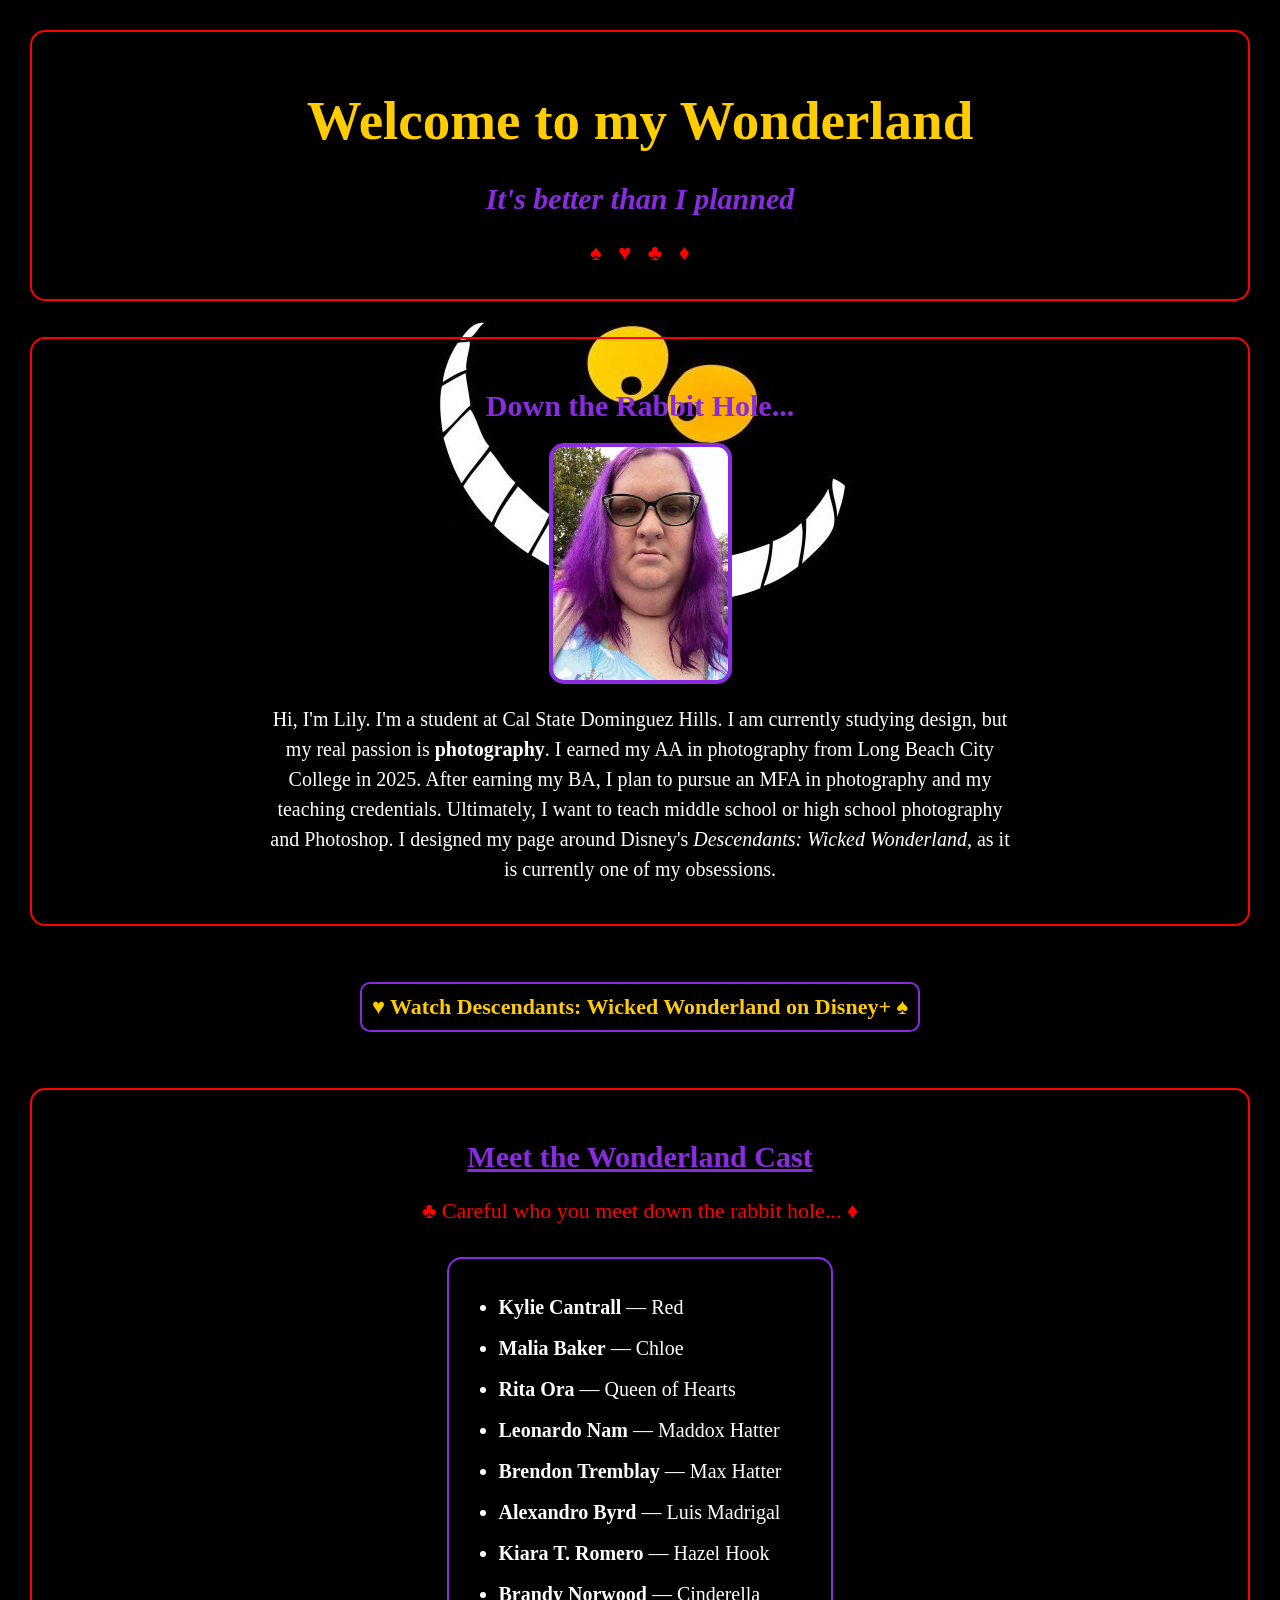
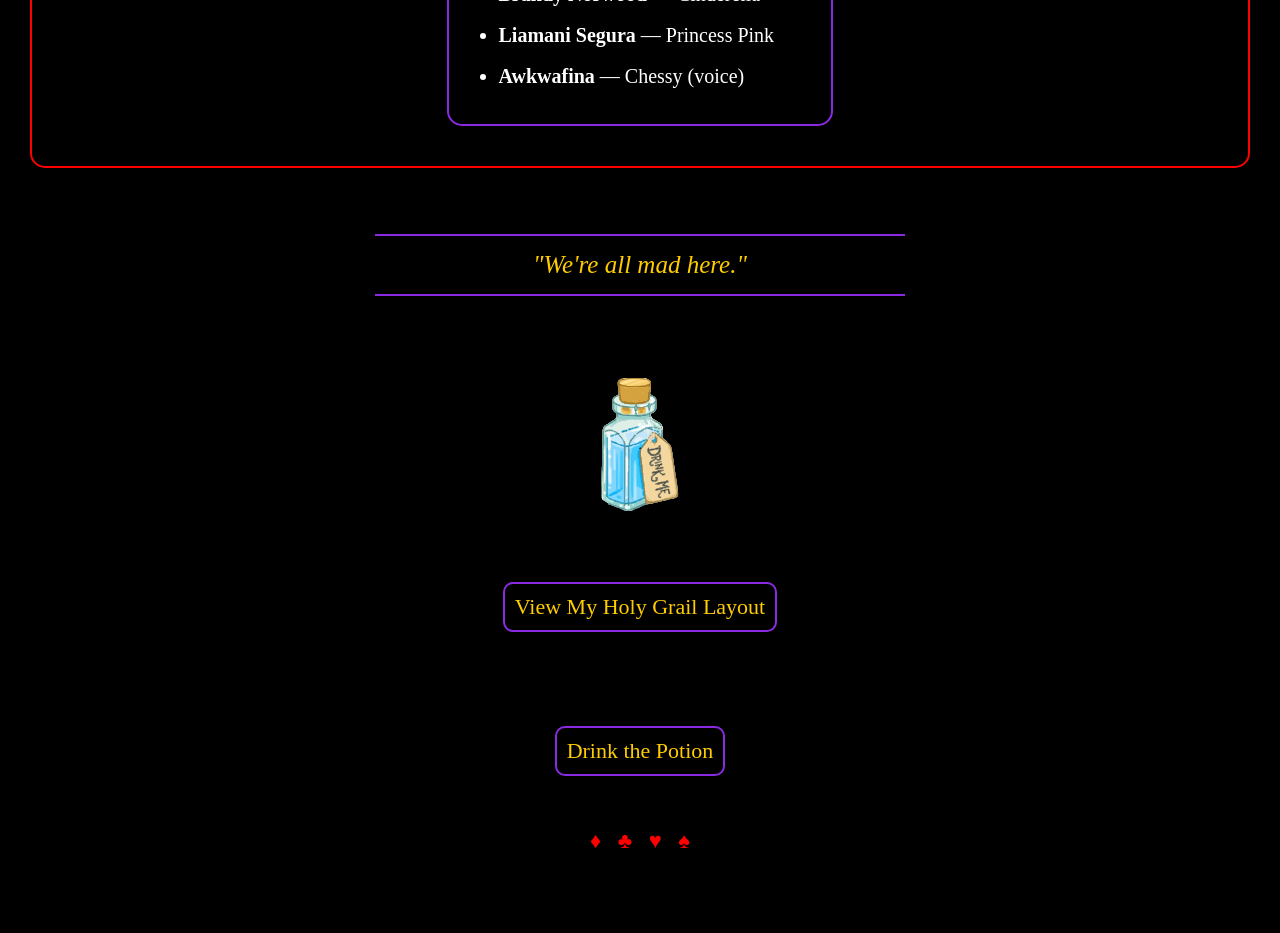
<file: index.html>
<!DOCTYPE html>

<html lang="en">

<head>
    <meta charset="UTF-8">
    <meta name="viewport" content="width=device-width, initial-scale=1.0">

    <title>Lily's Wonderland</title>

    <link rel="stylesheet" href="style.css">
</head>


<body>

    <!-- MAIN TITLE -->

<div id="title">

    <h1>
        <b>Welcome to my Wonderland</b>
    </h1>

    <h2>
        <em>It's better than I planned</em>
    </h2>

    <p class="cardsuits">
        ♠ &nbsp; ♥ &nbsp; ♣ &nbsp; ♦
    </p>

</div>


    <br><br>


    <!-- ABOUT ME SECTION -->

<div id="aboutme">

    <h2>
        Down the Rabbit Hole...
    </h2>


    <img src="lily.jpeg"
         alt="Photo of Lily">


    <p>
        Hi, I'm Lily. I'm a student at Cal State Dominguez Hills.
        I am currently studying design, but my real passion is
        <b>photography</b>. I earned my AA in photography from
        Long Beach City College in 2025. After earning my BA,
        I plan to pursue an MFA in photography and my teaching
        credentials. Ultimately, I want to teach middle school
        or high school photography and Photoshop. I designed my
        page around Disney's
        <em>Descendants: Wicked Wonderland</em>, as it is currently
        one of my obsessions.
    </p>

</div>

    <br><br>


    <!-- DISNEY+ LINK -->

    <a href="https://www.disneyplus.com/browse/entity-d010d071-99c7-4821-90f9-ab03ec144cc9">

        <b>♥ Watch Descendants: Wicked Wonderland on Disney+ ♠</b>

    </a>


    <br><br><br>


    <!-- CAST SECTION -->

<div id="cast">

    <h2>
        <u>Meet the Wonderland Cast</u>
    </h2>


    <p class="cardsuits">
        ♣ Careful who you meet down the rabbit hole... ♦
    </p>


    <ul>

        <li><b>Kylie Cantrall</b> — Red</li>

        <li><b>Malia Baker</b> — Chloe</li>

        <li><b>Rita Ora</b> — Queen of Hearts</li>

        <li><b>Leonardo Nam</b> — Maddox Hatter</li>

        <li><b>Brendon Tremblay</b> — Max Hatter</li>

        <li><b>Alexandro Byrd</b> — Luis Madrigal</li>

        <li><b>Kiara T. Romero</b> — Hazel Hook</li>

        <li><b>Brandy Norwood</b> — Cinderella</li>

        <li><b>Liamani Segura</b> — Princess Pink</li>

        <li><b>Awkwafina</b> — Chessy (voice)</li>

    </ul>

</div>

    <br><br>


    <!-- ADDITIONAL HTML ELEMENT #1 -->

    <blockquote>
        <em>"We're all mad here."</em>
    </blockquote>


    <br>


    <!-- ADDITIONAL HTML ELEMENT #2 -->

    <button class="bottle-button">.</button>


    <br><br>

    <a href="holy-grail.html">View My Holy Grail Layout</a>

    <br><br>

    <br><br>

    <a href="interaction.html">Drink the Potion</a>

    <br><br>
    
    <p class="cardsuits">
        ♦ &nbsp; ♣ &nbsp; ♥ &nbsp; ♠
    </p>


    <br><br>

</body>

</html>
</file>
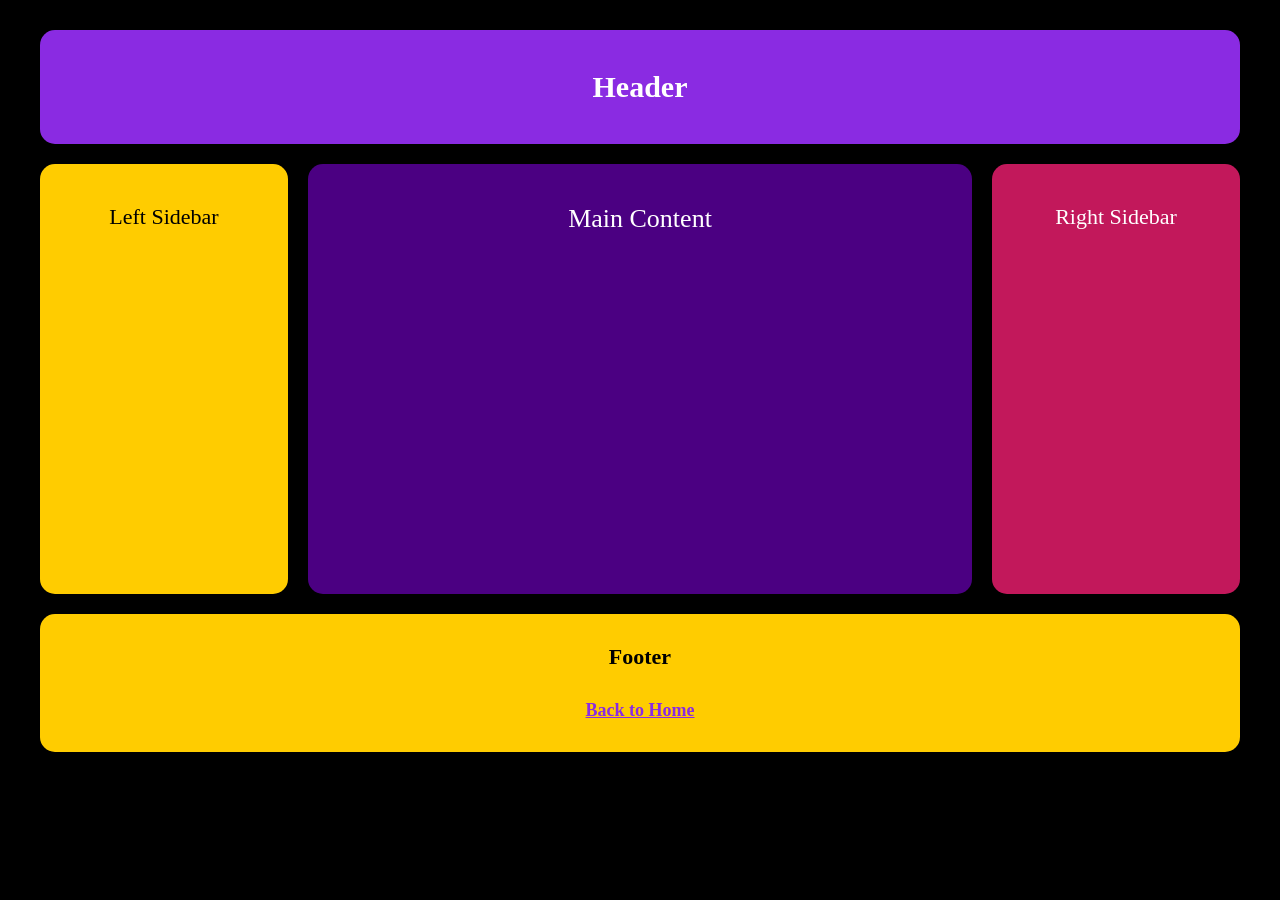
<file: holy-grail.html>
<!DOCTYPE html>

<html lang="en">

<head>
    <meta charset="UTF-8">
    <meta name="viewport" content="width=device-width, initial-scale=1.0">

    <title>Lily's Holy Grail Layout</title>

    <link rel="stylesheet" href="holy-grail.css">
</head>


<body>

    <div class="page">

        <div class="header">
            Header
        </div>


        <div class="middle">

            <div class="left-sidebar">
                Left Sidebar
            </div>


            <div class="main-content">
                Main Content
            </div>


            <div class="right-sidebar">
                Right Sidebar
            </div>

        </div>


        <div class="footer">
            Footer

            <br><br>

            <a href="index.html">Back to Home</a>
        </div>

    </div>

</body>

</html>
</file>
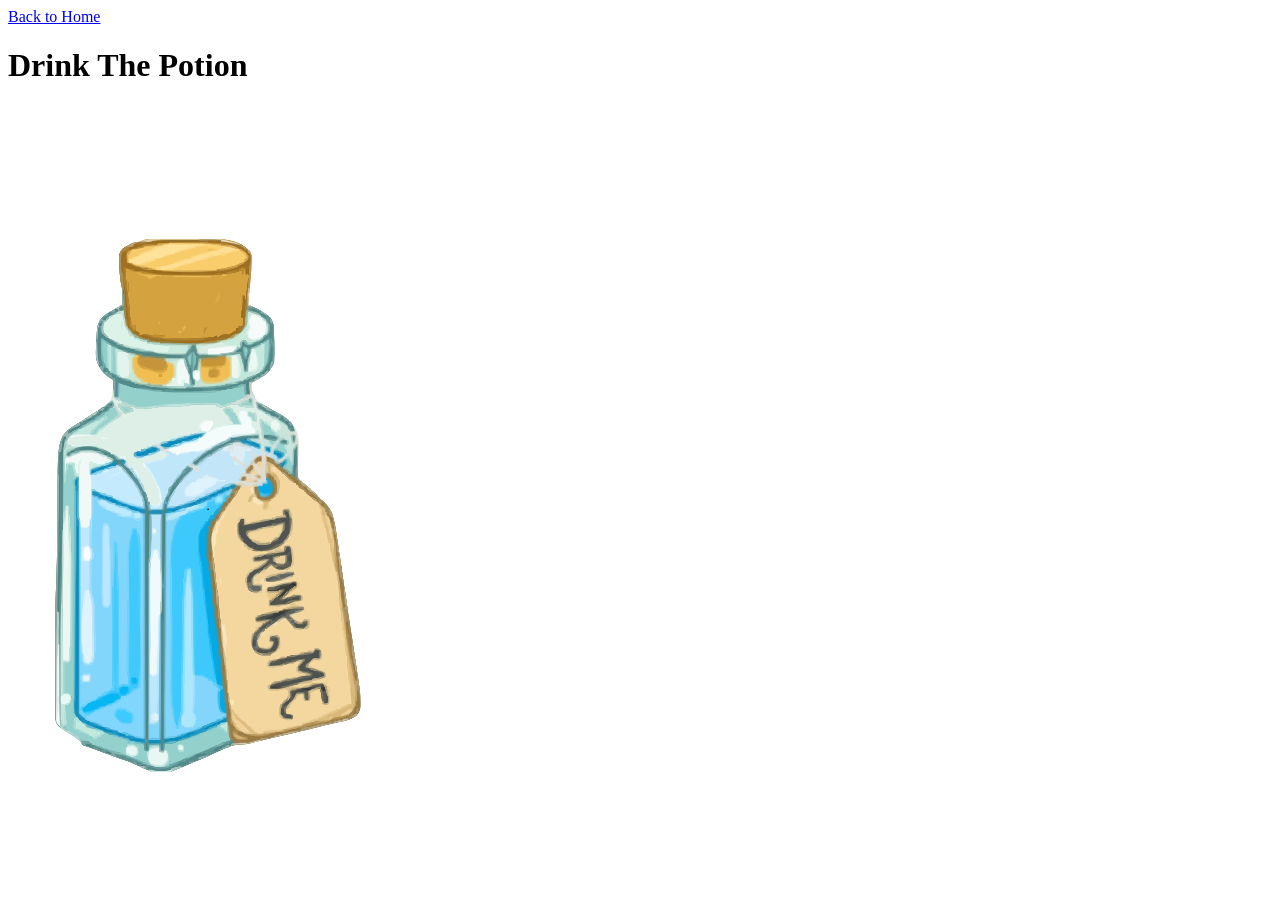
<file: interaction.html>
<!DOCTYPE html>
<html>

<head>
    <title>Interaction</title>
    <link rel="stylesheet" href="interaction.css">
</head>

<body>

    <a href="index.html">Back to Home</a>

    <h1 id="message">Drink The Potion</h1>

    <button id="button" class="bottle-button">.</button>

    <script src="interaction.js"></script>

</body>

</html>
</file>
<file: style.css>
body {
    background-color: black;
    background-image: url("cheshire.jpg");
    background-repeat: no-repeat;
    background-position: center top;


    color: white;
    font-family: Georgia, serif;
    text-align: center;

    margin: 0;
    padding: 30px;
}

h1 {
    color: #ffcc00;
    font-size: 55px;
    text-align: center;
    margin-bottom: 10px;
}

h2 {
    color: blueviolet;
    font-size: 30px;
    text-align: center;
    margin-top: 30px;
    margin-bottom: 20px;
}


#title {
    border: 2px solid red;
    border-radius: 15px;
    padding: 20px;
}

#aboutme {
    border: 2px solid red;
    border-radius: 15px;
    padding: 20px;
}

#cast {
    background-color: black;
    border: 2px solid red;
    border-radius: 15px;
    padding: 20px;
}

p {
    color: white;
    font-size: 20px;
    line-height: 1.5;
    max-width: 750px;
    margin: 20px auto;
}

.cardsuits {
    color: #ff0000;
    font-size: 22px;
    margin: 10px auto;
}

a {
    color: #ffcc00;
    font-size: 22px;
    text-decoration: none;
    display: inline-block;
    padding: 10px;
    margin: 20px auto;
    border: 2px solid blueviolet;
    border-radius: 10px;
}

img {
    width: 175px;
    height: auto;
    display: block;
    margin: 20px auto;
    border: 4px solid blueviolet;
    border-radius: 15px;
}

ul {
    color: white;
    font-size: 20px;
    line-height: 1.8;
    display: inline-block;
    text-align: left;
    padding: 25px 45px;
    border: 2px solid blueviolet;
    border-radius: 15px;
    background-color: black;
}

li {
    margin: 5px;
}

blockquote {
    color: #ffcc00;
    font-size: 25px;
    margin: 30px auto;
    padding: 15px;
    max-width: 500px;
    border-top: 2px solid blueviolet;
    border-bottom: 2px solid blueviolet;
}

.bottle-button {
  
  background-image: url("Drink Me Potion.svg");
  background-repeat: no-repeat;
  background-position: center;
  background-size: contain;
  background-color: transparent;
  border: none;
  

  width: 100px;
  height: 200px; 
  cursor: pointer;
}
</file>
<file: holy-grail.css>
body {
    background-color: black;
    color: white;
    font-family: Georgia, serif;

    margin: 0;
    padding: 30px;
}


.page {
    max-width: 1200px;
    margin: auto;
}


.header {
    background-color: blueviolet;
    color: white;

    text-align: center;
    font-size: 30px;
    font-weight: bold;

    padding: 40px;
    border-radius: 15px;
}


.middle {
    display: flex;
    gap: 20px;

    margin-top: 20px;
    margin-bottom: 20px;
}


.left-sidebar {
    background-color: #ffcc00;
    color: black;

    flex: 1;

    text-align: center;
    font-size: 22px;

    padding: 40px 20px;
    min-height: 350px;

    border-radius: 15px;
}


.main-content {
    background-color: #4b0082;
    color: white;

    flex: 3;

    text-align: center;
    font-size: 26px;

    padding: 40px 20px;
    min-height: 350px;

    border-radius: 15px;
}


.right-sidebar {
    background-color: #c2185b;
    color: white;

    flex: 1;

    text-align: center;
    font-size: 22px;

    padding: 40px 20px;
    min-height: 350px;

    border-radius: 15px;
}


.footer {
    background-color: #ffcc00;
    color: black;

    text-align: center;
    font-size: 22px;
    font-weight: bold;

    padding: 30px;

    border-radius: 15px;
}


a {
    color: blueviolet;
    font-size: 18px;
}
</file>
<file: interaction.css>
body {
.bottle-button {
  
  background-image: url("Drink Me Potion.svg");
  background-repeat: no-repeat;
  background-position: center;
  background-size: contain;
  background-color: transparent;
  border: none;
  

  width: 400px;
  height: 800px; 
  cursor: pointer;
}
}
</file>
